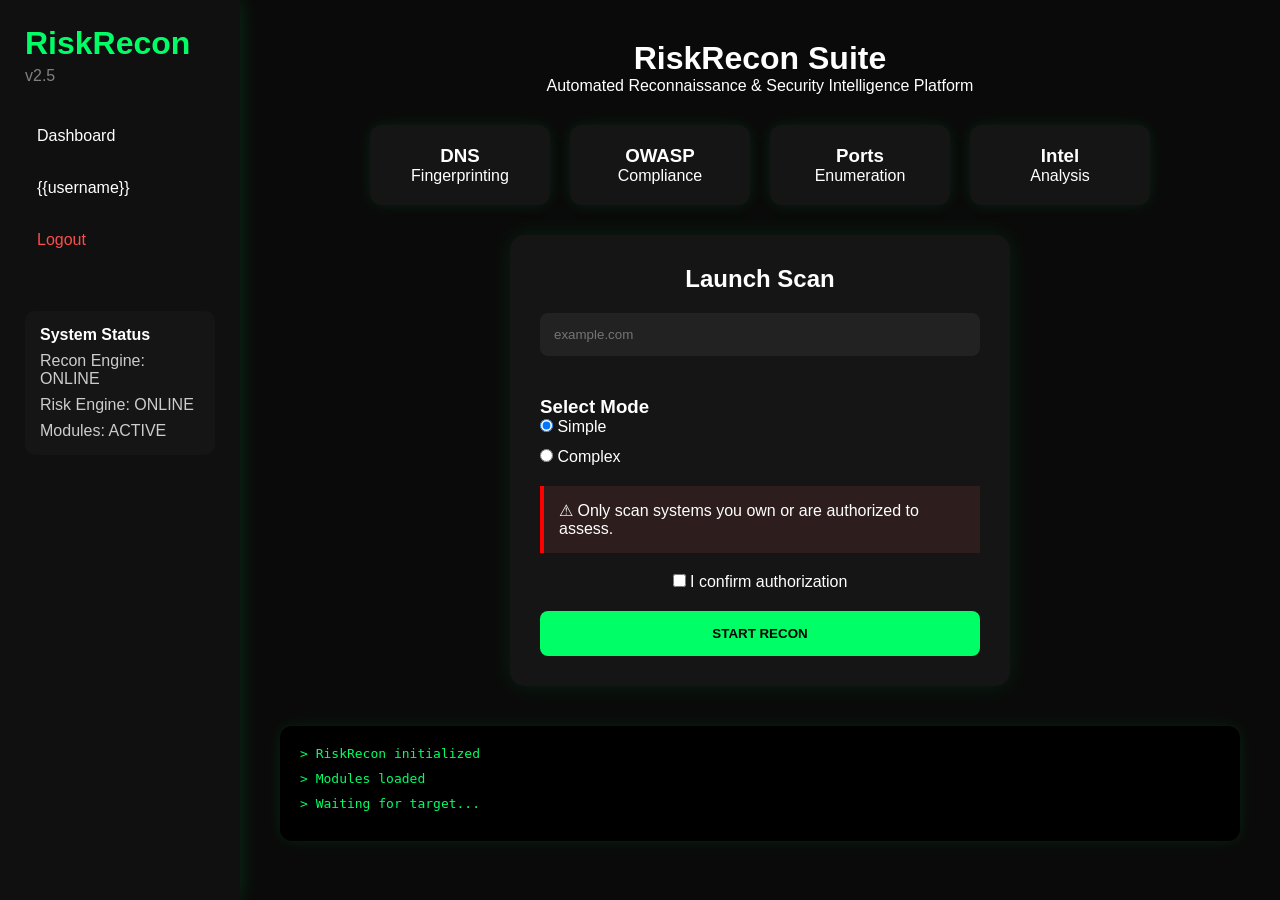
<file: templates/index.html>
<!DOCTYPE html>
<html lang="en">

<head>

<meta charset="UTF-8">

<meta
name="viewport"
content="width=device-width, initial-scale=1.0"
>

<title>

RiskRecon Suite

</title>

<link
rel="stylesheet"
href="/static/style.css"
>

<link
rel="preconnect"
href="https://fonts.googleapis.com"
>

<link
href="https://fonts.googleapis.com/css2?family=Orbitron:wght@400;600&display=swap"
rel="stylesheet"
>

</head>

<body>

<div class="app-container">

<!-- SIDEBAR -->

<aside class="sidebar">

<div>

<h1 class="logo">

RiskRecon

</h1>

<p class="version">

v2.5

</p>

</div>

<nav>

<a href="/" class="nav-item">

Dashboard

</a>

<a href="/profile" class="nav-item">

{{username}}

</a>

<a href="/logout" class="nav-item danger">

Logout

</a>

</nav>

<div class="status-box">

<h4>

System Status

</h4>

<p>

Recon Engine:
ONLINE

</p>

<p>

Risk Engine:
ONLINE

</p>

<p>

Modules:
ACTIVE

</p>

</div>

</aside>


<!-- MAIN -->

<main class="main-content">

<div class="hero">

<h1>

RiskRecon Suite

</h1>

<p class="subtitle">

Automated Reconnaissance & Security Intelligence Platform

</p>

</div>


<!-- QUICK STATS -->

<div class="top-cards">

<div class="mini-card">

<h3>

DNS

</h3>

<p>

Fingerprinting

</p>

</div>

<div class="mini-card">

<h3>

OWASP

</h3>

<p>

Compliance

</p>

</div>

<div class="mini-card">

<h3>

Ports

</h3>

<p>

Enumeration

</p>

</div>

<div class="mini-card">

<h3>

Intel

</h3>

<p>

Analysis

</p>

</div>

</div>


<!-- SCAN PANEL -->

<form
action="/scan"
method="POST"
id="scanForm"
class="scan-box"
>

<h2>

Launch Scan

</h2>

<input

type="text"

name="domain"

placeholder="example.com"

required

class="domain-input"

>


<div class="scan-modes">

<h3>

Select Mode

</h3>

<label class="mode">

<input
type="radio"
name="mode"
value="simple"
checked
>

Simple

</label>

<label class="mode">

<input
type="radio"
name="mode"
value="complex"
>

Complex

</label>

</div>


<div class="warning-box">

⚠ Only scan systems you own
or are authorized to assess.

</div>


<div class="consent">

<label>

<input
type="checkbox"
name="consent"
required
>

I confirm authorization

</label>

</div>


<button
class="scan-btn"
id="scanBtn"
>

START RECON

</button>

</form>


<!-- LOADER -->

<div
id="loader"
style="display:none;"
>

<div class="spinner">

</div>

<h2>

Running Scan

</h2>

<p id="status">

Initializing

</p>

<div class="scan-progress">

<div id="progress-bar">

</div>

</div>

</div>


<!-- TERMINAL -->

<div class="terminal-box">

<p>

> RiskRecon initialized

</p>

<p>

> Modules loaded

</p>

<p>

> Waiting for target...

</p>

</div>

</main>

</div>


<script>

const messages=[

"Resolving DNS",

"Fingerprinting Technologies",

"Checking Security Headers",

"Enumerating Assets",

"Analyzing Services",

"Running Intelligence Engine",

"Generating Risk Profile"

]

document
.getElementById("scanForm")
.addEventListener(

"submit",

function(){

document
.getElementById("loader")
.style.display="block"

document
.getElementById("scanBtn")
.disabled=true

let i=0

let progress=0

setInterval(()=>{

document
.getElementById(
"status"
).innerText=

messages[
i%messages.length
]

i++

if(progress<100){

progress+=10

document
.getElementById(
"progress-bar"
)
.style.width=

progress+"%"

}

},1200)

}

)

</script>

</body>
</html>
</file>
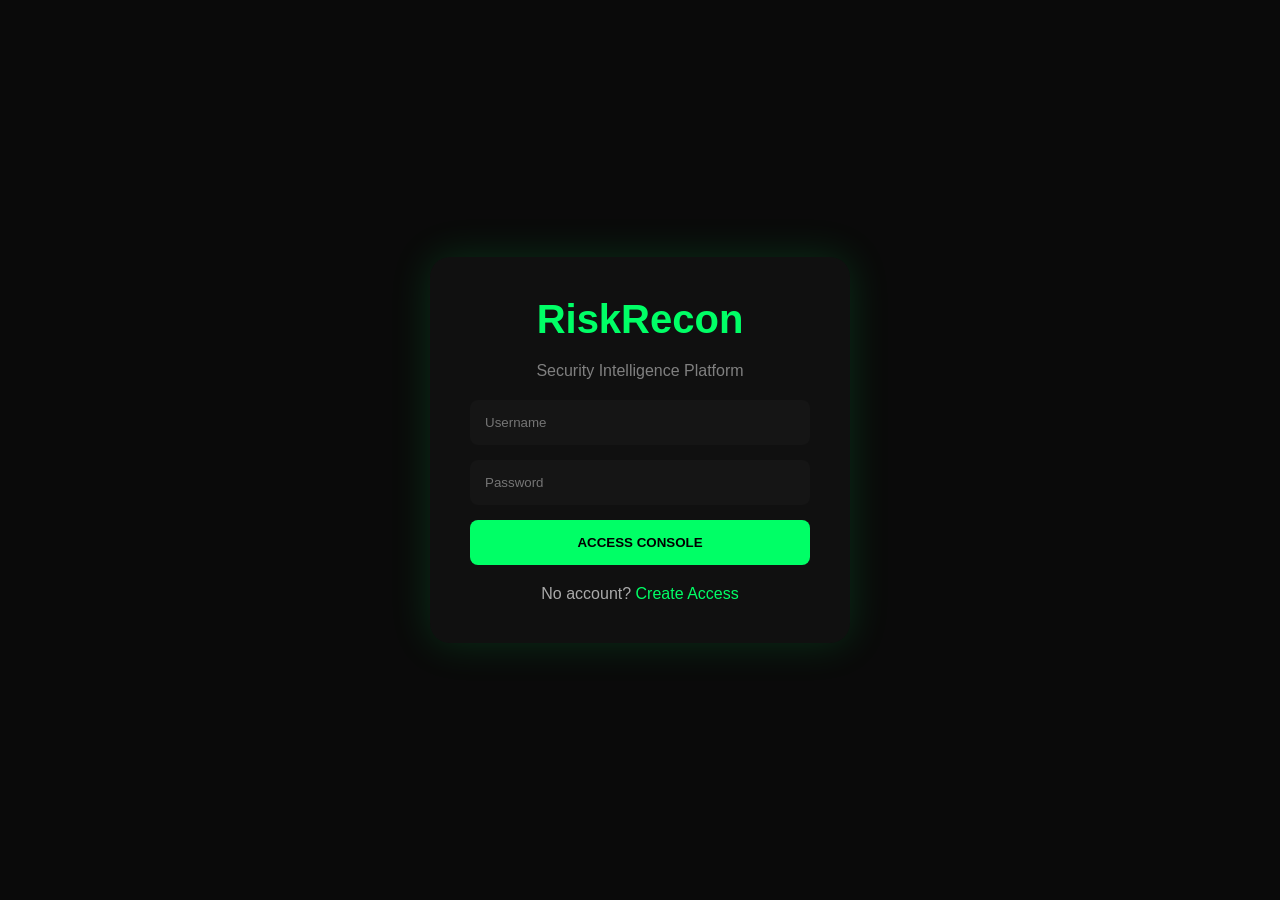
<file: templates/login.html>
<!DOCTYPE html>
<html lang="en">

<head>

<meta charset="UTF-8">

<meta
name="viewport"
content="width=device-width,initial-scale=1.0"
>

<title>

RiskRecon Login

</title>

<link
rel="stylesheet"
href="/static/style.css"
>

<link
href="https://fonts.googleapis.com/css2?family=Orbitron:wght@400;600&display=swap"
rel="stylesheet"
>

</head>

<body class="auth-body">

<div class="matrix-bg"></div>

<div class="auth-container">

<div class="auth-card">

<h1 class="auth-logo">

RiskRecon

</h1>

<p class="auth-sub">

Security Intelligence Platform

</p>

<form
method="POST"
id="loginForm"
>

<input

class="auth-input"

name="username"

placeholder="Username"

required

>

<input

class="auth-input"

type="password"

name="password"

placeholder="Password"

required

>

<button
class="auth-btn"
id="loginBtn"
>

ACCESS CONSOLE

</button>

</form>

<div
id="loginLoader"
style="display:none;"
>

<div class="spinner"></div>

<p>

Authenticating...

</p>

</div>

<p class="auth-link">

No account?

<a href="/signup">

Create Access

</a>

</p>

</div>

</div>

<script>

document
.getElementById(
"loginForm"
)
.addEventListener(

"submit",

function(){

document
.getElementById(
"loginBtn"
)
disabled=true

document
.getElementById(
"loginLoader"
)
style.display="block"

}

)

</script>

</body>
</html>
</file>
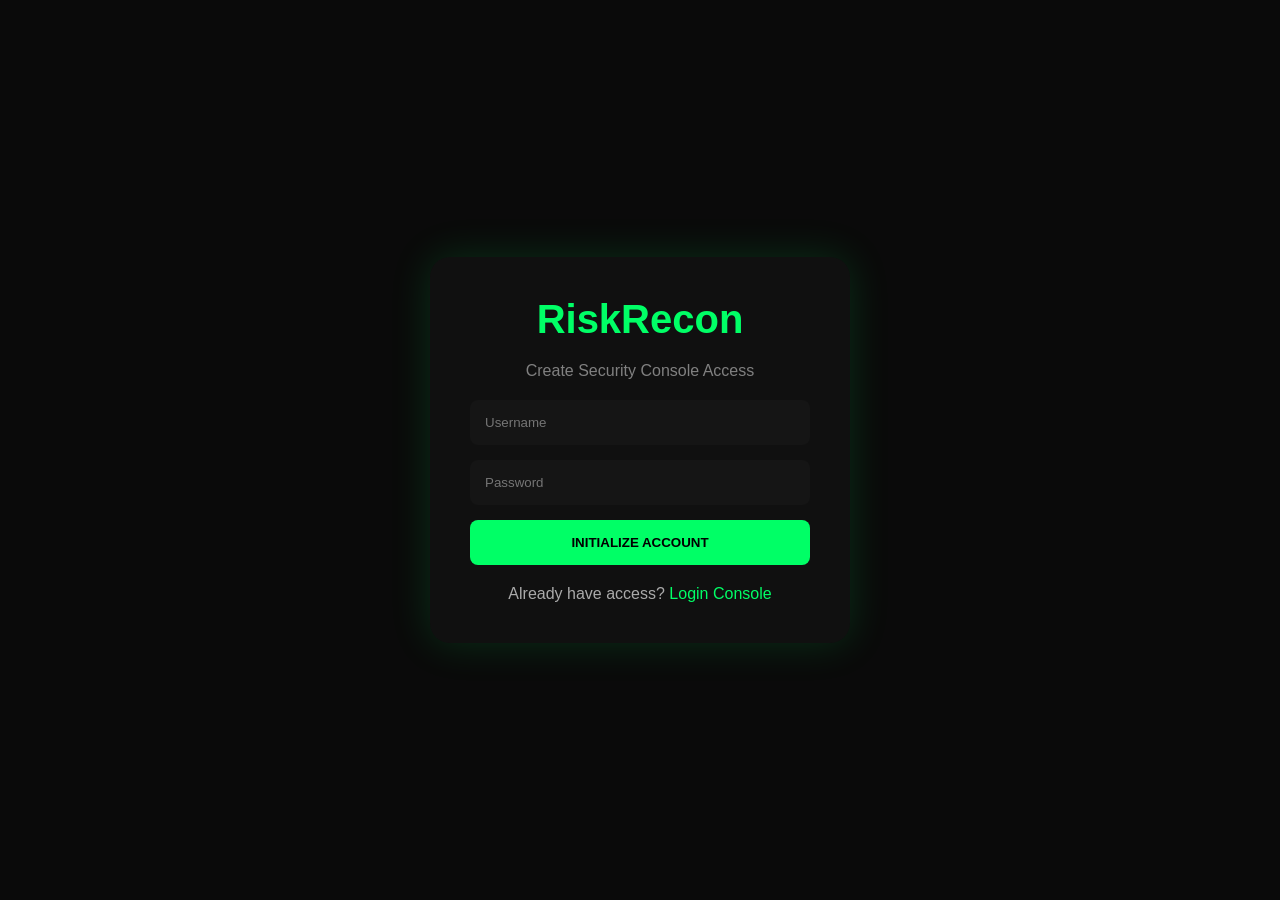
<file: templates/signup.html>
<!DOCTYPE html>
<html lang="en">

<head>

<meta charset="UTF-8">

<meta
name="viewport"
content="width=device-width,initial-scale=1.0"
>

<title>

RiskRecon Signup

</title>

<link
rel="stylesheet"
href="/static/style.css"
>

<link
href="https://fonts.googleapis.com/css2?family=Orbitron:wght@400;600&display=swap"
rel="stylesheet"
>

</head>

<body class="auth-body">

<div class="matrix-bg"></div>

<div class="auth-container">

<div class="auth-card">

<h1 class="auth-logo">

RiskRecon

</h1>

<p class="auth-sub">

Create Security Console Access

</p>

<form
method="POST"
id="signupForm"
>

<input

class="auth-input"

name="username"

placeholder="Username"

required

>

<input

class="auth-input"

type="password"

name="password"

placeholder="Password"

required

>

<button
class="auth-btn"
id="signupBtn"
>

INITIALIZE ACCOUNT

</button>

</form>

<div
id="signupLoader"
style="display:none;"
>

<div class="spinner">

</div>

<p>

Creating account...

</p>

</div>

<p class="auth-link">

Already have access?

<a href="/login">

Login Console

</a>

</p>

</div>

</div>


<script>

document
.getElementById(
"signupForm"
)
.addEventListener(

"submit",

function(){

document
.getElementById(
"signupBtn"
).disabled=true

document
.getElementById(
"signupLoader"
).style.display="block"

}

)

</script>

</body>
</html>
</file>
<file: static/style.css>
/* ==========================
GLOBAL
========================== */

*{

margin:0;
padding:0;
box-sizing:border-box;

}

body{

background:#0a0a0a;
color:white;
font-family:Arial,sans-serif;

}

a{

color:#00ff66;
text-decoration:none;

}

a:hover{

text-shadow:
0 0 10px #00ff66;

}


/* ==========================
LAYOUT
========================== */

.app-container{

display:flex;
min-height:100vh;

}

.main-content{

flex:1;

padding:40px;

text-align:center;

overflow-x:hidden;

}


/* ==========================
SIDEBAR
========================== */

.sidebar{

width:240px;

background:#101010;

padding:25px;

box-shadow:
0 0 20px
rgba(
0,
255,
100,
0.15
);

}

.logo{

font-size:32px;

color:#00ff66;

margin-bottom:5px;

}

.version{

color:gray;

margin-bottom:30px;

}

.nav-item{

display:block;

padding:12px;

margin-bottom:10px;

border-radius:8px;

transition:.3s;

color:white;

}

.nav-item:hover{

background:#1c1c1c;

}

.danger{

color:#ff4b4b;

}

.status-box{

margin-top:50px;

background:#151515;

padding:15px;

border-radius:10px;

text-align:left;

}

.status-box p{

margin-top:8px;

color:#ccc;

}


/* ==========================
TOP CARDS
========================== */

.top-cards{

display:flex;

gap:20px;

justify-content:center;

margin:30px 0;

flex-wrap:wrap;

}

.mini-card{

background:#151515;

width:180px;

padding:20px;

border-radius:12px;

box-shadow:
0 0 15px
rgba(
0,
255,
100,
0.1
);

transition:.3s;

}

.mini-card:hover{

transform:
translateY(-5px);

}


/* ==========================
SCAN BOX
========================== */

.scan-box{

width:500px;

max-width:100%;

background:#151515;

padding:30px;

margin:auto;

border-radius:15px;

box-shadow:
0 0 25px
rgba(
0,
255,
100,
0.1
);

}

.domain-input{

width:100%;

padding:14px;

margin:20px 0;

border:none;

border-radius:8px;

background:#222;

color:white;

}

.scan-modes{

text-align:left;

margin:20px 0;

}

.mode{

display:block;

margin-bottom:12px;

}

.scan-btn{

width:100%;

padding:15px;

border:none;

background:#00ff66;

font-weight:bold;

cursor:pointer;

border-radius:8px;

margin-top:20px;

}

.scan-btn:hover{

transform:
translateY(-2px);

}


/* ==========================
WARNING
========================== */

.warning-box{

background:
rgba(
255,
100,
100,
0.1
);

border-left:
4px solid red;

padding:15px;

margin:20px 0;

text-align:left;

}


/* ==========================
LOADER
========================== */

#loader{

margin-top:40px;

}

.spinner{

width:70px;

height:70px;

border:
5px solid #222;

border-top:
5px solid #00ff66;

border-radius:50%;

margin:auto;

animation:
spin 1s linear infinite;

}

@keyframes spin{

100%{

transform:
rotate(
360deg
)

}

}


/* ==========================
PROGRESS BAR
========================== */

.scan-progress{

width:300px;

height:10px;

background:#222;

margin:auto;

margin-top:15px;

border-radius:20px;

overflow:hidden;

}

#progress-bar{

width:0;

height:100%;

background:#00ff66;

transition:1s;

}


/* ==========================
RESULT CARDS
========================== */

.dashboard{

display:flex;

gap:20px;

justify-content:center;

flex-wrap:wrap;

margin-top:30px;

}

.card{

background:#151515;

padding:25px;

width:220px;

border-radius:12px;

box-shadow:
0 0 15px
rgba(
0,
0,
0,
.5
);

transition:.3s;

}

.card:hover{

transform:
translateY(-5px);

box-shadow:
0 0 20px
rgba(
0,
255,
100,
0.2
);

}

.big-card{

width:700px;

max-width:100%;

margin:30px auto;

}


/* ==========================
RISK COLORS
========================== */

.risk.HIGH,
.severity.HIGH{

color:red;
font-weight:bold;

}

.risk.MEDIUM,
.severity.MEDIUM{

color:orange;
font-weight:bold;

}

.risk.LOW,
.severity.LOW{

color:#00ff66;
font-weight:bold;

}


/* ==========================
TABLE
========================== */

.history-table{

width:95%;

margin:auto;

border-collapse:collapse;

margin-top:30px;

background:#111;

}

.history-table th{

background:#00ff66;

color:black;

padding:15px;

}

.history-table td{

padding:15px;

border:1px solid #222;

}

.history-table tr:hover{

background:#1a1a1a;

}


/* ==========================
EXPLANATIONS
========================== */

.explanations{

max-width:800px;

margin:auto;

text-align:left;

padding:20px;

}

.explanations li{

margin-bottom:12px;

}


/* ==========================
TERMINAL
========================== */

.terminal-box{

background:black;

padding:20px;

margin-top:40px;

font-family:monospace;

border-radius:12px;

text-align:left;

color:#00ff66;

box-shadow:
0 0 15px
rgba(
0,
255,
100,
0.1
);

}

.terminal-box p{

margin-bottom:10px;

}


/* ==========================
AUTH PAGES
========================== */

.auth-body{

display:flex;

justify-content:center;

align-items:center;

height:100vh;

overflow:hidden;

}

.matrix-bg{

position:fixed;

width:100%;
height:100%;

opacity:.04;

background-image:
linear-gradient(
transparent 95%,
#00ff66 100%
);

background-size:
100% 8px;

}

.auth-container{

position:relative;

z-index:2;

}

.auth-card{

width:420px;

padding:40px;

background:#101010;

border-radius:20px;

text-align:center;

box-shadow:
0 0 40px
rgba(
0,
255,
100,
0.15
);

}

.auth-logo{

font-size:40px;

color:#00ff66;

}

.auth-sub{

color:gray;

margin:20px 0;

}

.auth-input{

width:100%;

padding:15px;

margin-bottom:15px;

background:#151515;

border:none;

color:white;

border-radius:8px;

}

.auth-input:focus{

outline:none;

box-shadow:
0 0 10px
#00ff66;

}

.auth-btn{

width:100%;

padding:15px;

background:#00ff66;

border:none;

cursor:pointer;

font-weight:bold;

border-radius:8px;

}

.auth-link{

margin-top:20px;

color:#aaa;

}


/* ==========================
EMPTY STATE
========================== */

.empty-state{

background:#151515;

padding:40px;

border-radius:15px;

margin-top:30px;

}


/* ==========================
MOBILE
========================== */

@media(max-width:900px){

.app-container{

flex-direction:column;

}

.sidebar{

width:100%;

}

.main-content{

padding:20px;

}

.card{

width:100%;

}

.scan-box{

width:100%;

}

.big-card{

width:100%;

}

.history-table{

font-size:12px;

}

}
</file>
